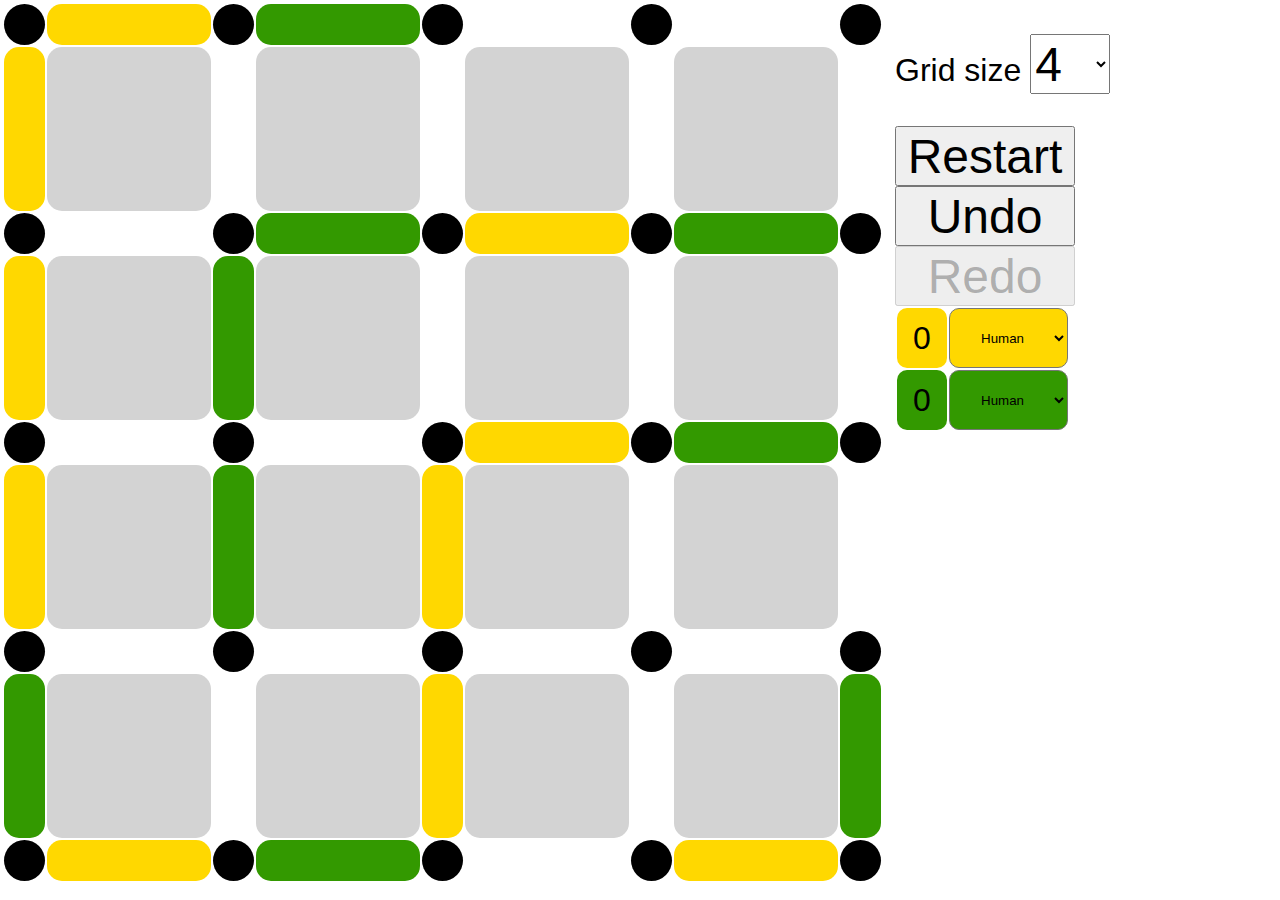
<file: index.html>
<!DOCTYPE html>
<html>
<head>
    <title>Dots and Boxes</title>
    <script type="text/javascript" src="script.js"></script>
    <script type="text/javascript" src="test.js"></script>
    <script type="text/javascript" src="random play ai.js"></script>
    <script type="text/javascript" src="simple ai.js"></script>
    <script type="text/javascript" src="normal ai.js"></script>
    <link type="text/css" rel="stylesheet" href="style.css" />
</head>
<body>
    <table>
        <tr>
            <td>
                <table id="board">
                </table>
            </td>
            <td id="sidebar">
                <p>
                    Grid size
                    <select id="gridSize">
                        <option>2</option>
                        <option selected>3</option>
                        <option>4</option>
                        <option>5</option>
                        <option>6</option>
                        <option>7</option>
                        <option>8</option>
                        <option>9</option>
                        <option>10</option>
                    </select>
                </p>
                <div>
                    <button id="restart">Restart</button>
                    <button id="undo">Undo</button>
                    <button id="redo">Redo</button>
                </div>
                <div>
                    <table>
                        <tr>
                            <td class="score yellow"></td>
                            <td>
                                <select class="player yellow"></select>
                            </td>
                        </tr>
                        <tr>
                            <td class="score green"></td>
                            <td>
                                <select class="player green"></select>
                            </td>
                        </tr>
                    </table>
                </div>
            </td>
        </tr>
    </table>
</body>
</html>
</file>
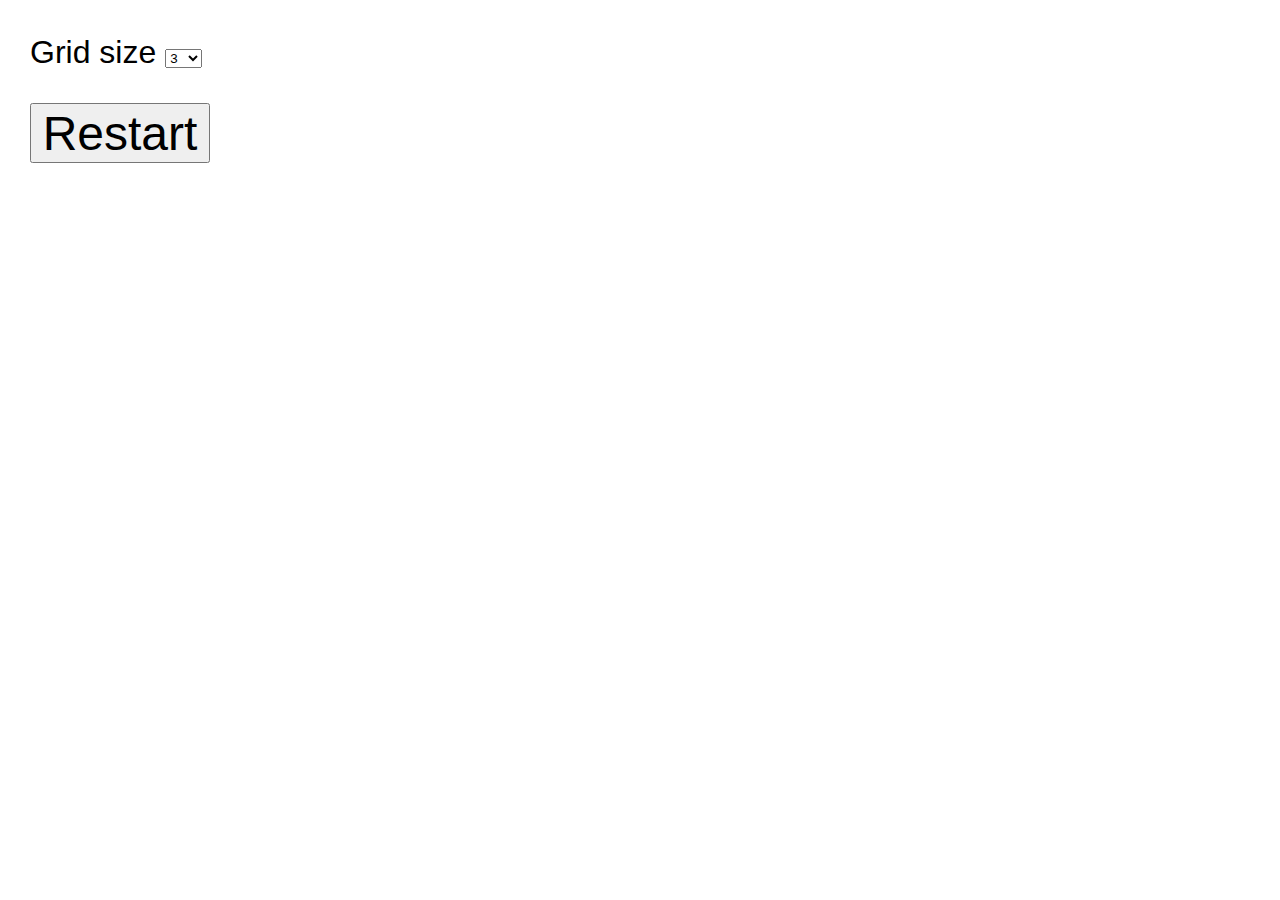
<file: home.html>
<!DOCTYPE html>
<html>
<head>
    <title></title>
    <script type="text/javascript" src="script.js"></script>
    <link type="text/css" rel="stylesheet" href="style.css" />
</head>
<body>
    <table>
        <tr>
            <td>
                <table id="board">
                    <tr>
                        <td class="dot"></td>
                        <td class="hline"></td>
                        <td class="dot"></td>
                        <td class="hline"></td>
                        <td class="dot"></td>
                        <td class="hline"></td>
                        <td class="dot"></td>
                    </tr>
                    <tr>
                        <td class="vline"></td>
                        <td class="box"></td>
                        <td class="vline"></td>
                        <td class="box"></td>
                        <td class="vline"></td>
                        <td class="box"></td>
                        <td class="vline"></td>
                    </tr>
                    <tr>
                        <td class="dot"></td>
                        <td class="hline"></td>
                        <td class="dot"></td>
                        <td class="hline"></td>
                        <td class="dot"></td>
                        <td class="hline"></td>
                        <td class="dot"></td>
                    </tr>
                    <tr>
                        <td class="vline"></td>
                        <td class="box"></td>
                        <td class="vline"></td>
                        <td class="box"></td>
                        <td class="vline"></td>
                        <td class="box"></td>
                        <td class="vline"></td>
                    </tr>
                    <tr>
                        <td class="dot"></td>
                        <td class="hline"></td>
                        <td class="dot"></td>
                        <td class="hline"></td>
                        <td class="dot"></td>
                        <td class="hline"></td>
                        <td class="dot"></td>
                    </tr>
                    <tr>
                        <td class="vline"></td>
                        <td class="box"></td>
                        <td class="vline"></td>
                        <td class="box"></td>
                        <td class="vline"></td>
                        <td class="box"></td>
                        <td class="vline"></td>
                    </tr>
                    <tr>
                        <td class="dot"></td>
                        <td class="hline"></td>
                        <td class="dot"></td>
                        <td class="hline"></td>
                        <td class="dot"></td>
                        <td class="hline"></td>
                        <td class="dot"></td>
                    </tr>
                </table>
            </td>
            <td id="sidebar">
                <p>
                    Grid size
                <select>
                    <option selected>3</option>
                    <option>4</option>
                    <option>5</option>
                    <option>6</option>
                    <option>7</option>
                    <option>8</option>
                    <option>9</option>
                    <option>10</option>
                </select>
                </p>
                <div>
                    <button id="restart">Restart</button>
                </div>
            </td>
        </tr>
    </table>
</body>
</html>
</file>
<file: style.css>
html
{
    height: 100%;
}

body
{
    padding: 0;
    margin: 0;
    background-color: white;
    font-family: Calibri, Tahoma, Arial;
}

#board
{
    /*padding: 0 10px;
    border-right: 5px dashed lightgray;*/
}

div, table, td, tr
{
    padding: 0;
    margin: 0;
    border: 0;
    font-size: xx-large;
    box-sizing: border-box;
}

.dot
{
    background-color: black;
    border-radius: 100%;
}

.vline, .hline
{
    border-radius: 15px;
}

.box
{
    background-color: lightgray;
    border-radius: 15px;
}

.yellow
{
    background-color: #ffd800;
}

.green
{
    background-color: #339900;
}

.none:hover
{
    background-color: lightgray;
}

/* Sidebar */
#sidebar
{
    padding: 0 10px;
    vertical-align: top;
}

#gridSize
{
    height: 60px;
    width: 80px;
    font-size: 150%;
}

button
{
    height: 60px;
    width: 180px;
    font-size: 150%;
}

.score
{
    width: 50px;
    height: 60px;
    text-align: center;
    border-radius: 10px;
}

.player
{
    height: 60px;
    text-align: center;
    border-radius: 10px;
}
</file>
